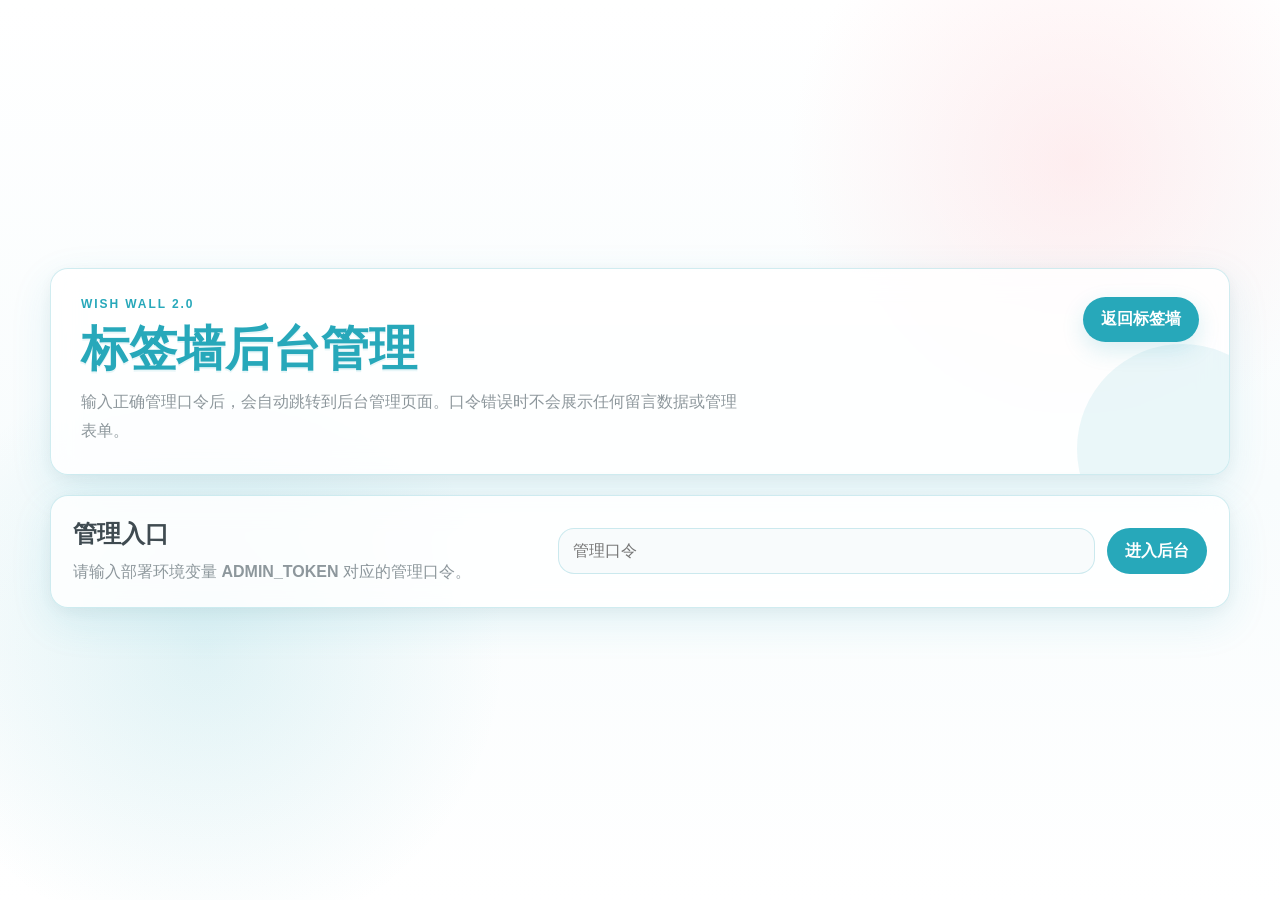
<file: admin-dashboard.html>
<!DOCTYPE html>
<html lang="zh-CN">
<head>
  <meta charset="UTF-8">
  <meta name="viewport" content="width=device-width, initial-scale=1.0">
  <meta name="robots" content="noindex,nofollow">
  <title>标签墙后台管理</title>
  <link rel="stylesheet" href="./admin.css">
</head>
<body>
  <main class="admin-shell admin-layout">
    <aside class="admin-sidebar">
      <div class="sidebar-brand">
        <p class="eyebrow">Wish Wall 2.0</p>
        <strong>后台控制台</strong>
      </div>
      <nav class="sidebar-menu" aria-label="后台菜单">
        <button class="sidebar-menu-btn active" type="button" data-panel="wishesPanel">留言管理</button>
        <button class="sidebar-menu-btn" type="button" data-panel="securityPanel">安全管理</button>
      </nav>
      <div class="sidebar-actions">
        <a class="home-link" href="./index.html">返回标签墙</a>
        <button class="logout-btn" id="logoutBtn" type="button">退出后台</button>
      </div>
    </aside>

    <div class="admin-content">
      <section class="hero-panel">
        <div>
          <p class="eyebrow">Dashboard</p>
          <h1 id="panelTitle">留言管理</h1>
          <p class="hero-copy" id="panelDesc">审核留言、隐藏不合适内容、更新心愿状态，把这面墙照顾得干净又有生命力。</p>
        </div>
      </section>

      <section class="dashboard admin-panel active" id="wishesPanel">
        <div class="toolbar">
          <div class="stats-grid">
            <article class="stat-card">
              <span>全部留言</span>
              <strong id="statTotal">0</strong>
            </article>
            <article class="stat-card">
              <span>公开显示</span>
              <strong id="statApproved">0</strong>
            </article>
            <article class="stat-card">
              <span>已隐藏</span>
              <strong id="statHidden">0</strong>
            </article>
            <article class="stat-card">
              <span>已达成</span>
              <strong id="statDone">0</strong>
            </article>
          </div>

          <div class="filters">
            <input id="searchInput" type="search" placeholder="搜索内容 / 昵称">
            <select id="statusFilter" aria-label="筛选状态">
              <option value="all">全部状态</option>
              <option value="approved">公开显示</option>
              <option value="hidden">已隐藏</option>
              <option value="doing">进行中</option>
              <option value="done">已达成</option>
            </select>
            <button id="refreshBtn" type="button">刷新</button>
          </div>
        </div>

        <div class="admin-list" id="wishList" aria-live="polite"></div>
        <div class="empty-state" id="emptyState" hidden>
          <h2>没有匹配的留言</h2>
          <p>换一个筛选条件试试，或者刷新一下后台数据。</p>
        </div>
      </section>

      <section class="admin-panel security-panel" id="securityPanel">
        <form class="security-form" id="securityForm">
          <article class="setting-card">
            <div>
              <h2>记录 IP</h2>
              <p>开启后，新留言会保存访问者明文 IP，并可在留言详情里查看。</p>
            </div>
            <label class="switch-control">
              <input id="recordIp" type="checkbox">
              <span class="switch-track" aria-hidden="true"></span>
              <span class="switch-text">记录 IP</span>
            </label>
          </article>

          <article class="setting-card">
            <div>
              <h2>留言限制</h2>
              <p>按明文 IP 统计每日留言次数，适合防止刷屏。</p>
            </div>
            <div class="setting-fields">
              <label class="switch-control">
                <input id="dailyLimitEnabled" type="checkbox">
                <span class="switch-track" aria-hidden="true"></span>
                <span class="switch-text">开启每日限制</span>
              </label>
              <label>
                每个 IP 每日最多留言
                <input id="dailyLimitCount" type="number" min="1" max="1000" value="5">
              </label>
            </div>
          </article>

          <article class="setting-card">
            <div>
              <h2>验证码</h2>
              <p>可接入 Cloudflare Turnstile、hCaptcha、reCAPTCHA 等兼容 siteverify 的验证 API。</p>
            </div>
            <div class="setting-fields wide">
              <label class="switch-control">
                <input id="captchaEnabled" type="checkbox">
                <span class="switch-track" aria-hidden="true"></span>
                <span class="switch-text">开启验证码</span>
              </label>
              <label>
                Site Key / 前台标识
                <input id="captchaSiteKey" placeholder="例如 0x4AAAA...">
              </label>
              <label>
                Secret Key
                <input id="captchaSecret" type="password" placeholder="验证码服务的 secret">
              </label>
              <label>
                验证 API
                <input id="captchaVerifyUrl" placeholder="https://challenges.cloudflare.com/turnstile/v0/siteverify">
              </label>
              <label>
                前台提示文字
                <input id="captchaHelp" placeholder="请完成验证码后填写 Token">
              </label>
            </div>
          </article>

          <div class="security-actions">
            <button id="saveSecurityBtn" type="submit">保存安全设置</button>
            <button class="quiet-btn" id="reloadSecurityBtn" type="button">重新读取</button>
          </div>
        </form>
      </section>
    </div>
  </main>

  <template id="wishAdminTemplate">
    <article class="admin-card">
      <div class="card-main">
        <div class="card-topline">
          <span class="type-pill"></span>
          <span class="visibility-pill"></span>
          <time></time>
        </div>
        <textarea class="content-input" maxlength="200" aria-label="留言内容"></textarea>
        <div class="meta-row">
          <label>
            昵称
            <input class="nickname-input" maxlength="20">
          </label>
          <label>
            分类
            <select class="type-input">
              <option value="love">Love</option>
              <option value="wish">心愿</option>
              <option value="feedback">反馈</option>
            </select>
          </label>
          <label>
            颜色
            <select class="color-input">
              <option value="green">绿色</option>
              <option value="yellow">黄色</option>
              <option value="purple">紫色</option>
              <option value="pink">粉色</option>
              <option value="blue">蓝色</option>
              <option value="orange">橙色</option>
            </select>
          </label>
          <label>
            状态
            <select class="status-input">
              <option value="">无</option>
              <option value="doing">进行中</option>
              <option value="done">已达成</option>
            </select>
          </label>
        </div>
      </div>

      <div class="card-extra">
        <label>
          达成备注
          <textarea class="done-note-input" maxlength="300" placeholder="例如：已经帮你完成啦"></textarea>
        </label>
        <label>
          达成图片 URL
          <input class="done-image-input" placeholder="https://...">
        </label>
        <label>
          AI 回复
          <textarea class="ai-reply-input" maxlength="500" placeholder="给这条留言一段温柔回应"></textarea>
        </label>
      </div>

      <div class="card-actions">
        <button class="toggle-approve-btn" type="button"></button>
        <button class="save-btn" type="button">保存修改</button>
        <button class="detail-btn" type="button">详细</button>
        <button class="delete-btn" type="button">删除</button>
      </div>
    </article>
  </template>

  <div class="toast" id="toast"></div>
  <script src="./admin-dashboard.js"></script>
</body>
</html>
</file>
<file: admin.css>
:root {
  --bg: #fff;
  --paper: rgba(255, 255, 255, 0.82);
  --paper-soft: #f8fbfc;
  --ink: #3f4b51;
  --muted: #8d979c;
  --line: rgba(42, 170, 188, 0.22);
  --accent: #27a8ba;
  --accent-dark: #168799;
  --danger: #c94b4b;
  --success: #2e7d32;
  --shadow: 0 14px 42px rgba(39, 168, 186, 0.12), 0 4px 18px rgba(0, 0, 0, 0.05);
  font-family: "Microsoft YaHei", "PingFang SC", "Segoe UI", sans-serif;
}

* {
  box-sizing: border-box;
}

body {
  min-height: 100vh;
  margin: 0;
  color: var(--ink);
  background:
    radial-gradient(circle at 16% 72%, rgba(39, 168, 186, 0.13), transparent 24%),
    radial-gradient(circle at 84% 18%, rgba(255, 205, 210, 0.34), transparent 22%),
    linear-gradient(180deg, #ffffff 0%, #f8fcfd 54%, #ffffff 100%);
}

button,
input,
select,
textarea {
  font: inherit;
}

button {
  cursor: pointer;
}

.admin-shell {
  width: min(1180px, calc(100% - 32px));
  margin: 0 auto;
  padding: 32px 0 56px;
}

.admin-layout {
  display: grid;
  grid-template-columns: 230px minmax(0, 1fr);
  gap: 20px;
  align-items: start;
}

.admin-content {
  min-width: 0;
}

.gate-shell {
  min-height: 100vh;
  display: grid;
  align-content: center;
}

.hero-panel,
.login-panel,
.admin-sidebar,
.toolbar,
.admin-card,
.empty-state,
.setting-card {
  border: 1px solid var(--line);
  border-radius: 18px;
  background: var(--paper);
  box-shadow: var(--shadow);
  backdrop-filter: blur(14px);
}

.admin-sidebar {
  position: sticky;
  top: 24px;
  padding: 18px;
}

.sidebar-brand strong {
  display: block;
  color: var(--accent);
  font-size: 22px;
  line-height: 1.2;
}

.sidebar-menu {
  display: grid;
  gap: 8px;
  margin: 22px 0;
}

.sidebar-menu-btn {
  width: 100%;
  padding: 12px 14px;
  border: 1px solid transparent;
  border-radius: 14px;
  background: transparent;
  color: var(--muted);
  font-weight: 700;
  text-align: left;
  transition: all 0.2s ease;
}

.sidebar-menu-btn:hover,
.sidebar-menu-btn.active {
  border-color: var(--line);
  background: rgba(39, 168, 186, 0.1);
  color: var(--accent);
}

.sidebar-actions {
  display: grid;
  gap: 10px;
}

.sidebar-actions .home-link,
.logout-btn {
  width: 100%;
  min-height: 44px;
}

.hero-panel {
  display: flex;
  align-items: flex-start;
  justify-content: space-between;
  gap: 24px;
  padding: 28px 30px;
  overflow: hidden;
  position: relative;
}

.hero-panel::after {
  content: "";
  position: absolute;
  right: -58px;
  bottom: -80px;
  width: 210px;
  height: 210px;
  border-radius: 50%;
  background: rgba(39, 168, 186, 0.09);
}

.eyebrow {
  margin: 0 0 10px;
  color: var(--accent);
  font-size: 12px;
  font-weight: 800;
  letter-spacing: 0.16em;
  text-transform: uppercase;
}

h1,
h2,
p {
  margin-top: 0;
}

h1 {
  max-width: 620px;
  margin-bottom: 12px;
  color: var(--accent);
  font-size: clamp(30px, 5vw, 48px);
  line-height: 1.15;
  text-shadow: 0 2px 0 rgba(39, 168, 186, 0.1);
}

.hero-copy {
  max-width: 660px;
  margin-bottom: 0;
  color: var(--muted);
  font-size: 16px;
  line-height: 1.8;
}

.home-link,
.logout-btn,
.login-form button,
.filters button,
.security-actions button,
.card-actions button {
  position: relative;
  z-index: 1;
  border: 0;
  border-radius: 999px;
  background: var(--accent);
  color: white;
  text-decoration: none;
  font-weight: 700;
  transition: transform 0.2s ease, box-shadow 0.2s ease, background 0.2s ease;
}

.home-link {
  display: inline-flex;
  align-items: center;
  justify-content: center;
  flex: 0 0 auto;
  padding: 12px 18px;
  box-shadow: 0 8px 22px rgba(39, 168, 186, 0.18);
}

.logout-btn {
  border: 1px solid rgba(201, 75, 75, 0.24);
  border-radius: 999px;
  background: rgba(201, 75, 75, 0.08);
  color: var(--danger);
  font-weight: 800;
  box-shadow: none;
}

.home-link:hover,
.logout-btn:hover,
.login-form button:hover,
.filters button:hover,
.security-actions button:hover,
.card-actions button:hover {
  background: var(--accent-dark);
  transform: translateY(-1px);
}

.logout-btn:hover {
  background: rgba(201, 75, 75, 0.14);
  color: #a83b3b;
  box-shadow: 0 8px 22px rgba(201, 75, 75, 0.12);
}

.login-panel {
  display: grid;
  grid-template-columns: 1fr 1.4fr;
  gap: 22px;
  margin-top: 20px;
  padding: 22px;
}

.gate-panel {
  align-items: center;
}

.login-panel h2,
.empty-state h2 {
  margin-bottom: 8px;
}

.login-panel p,
.empty-state p {
  margin-bottom: 0;
  color: var(--muted);
  line-height: 1.7;
}

.login-error {
  display: none;
  margin-top: 10px;
  color: var(--danger) !important;
  font-weight: 800;
}

.login-error.show {
  display: block;
}

.login-form {
  display: flex;
  align-items: center;
  gap: 12px;
}

.login-form input,
.filters input,
.filters select,
.meta-row input,
.meta-row select,
.setting-fields input,
.card-extra input,
.card-extra textarea,
.content-input {
  width: 100%;
  border: 1px solid var(--line);
  border-radius: 16px;
  outline: none;
  background: var(--paper-soft);
  color: var(--ink);
  transition: border-color 0.2s ease, box-shadow 0.2s ease;
}

.login-form input,
.filters input,
.filters select {
  min-height: 46px;
  padding: 0 14px;
}

.login-form input:focus,
.filters input:focus,
.filters select:focus,
.meta-row input:focus,
.meta-row select:focus,
.setting-fields input:focus,
.card-extra input:focus,
.card-extra textarea:focus,
.content-input:focus {
  border-color: rgba(39, 168, 186, 0.5);
  box-shadow: 0 0 0 4px rgba(39, 168, 186, 0.09);
}

.login-form button,
.filters button {
  min-height: 46px;
  padding: 0 18px;
  white-space: nowrap;
}

.dashboard {
  margin-top: 22px;
}

.toolbar {
  padding: 16px;
}

.stats-grid {
  display: grid;
  grid-template-columns: repeat(4, 1fr);
  gap: 12px;
}

.stat-card {
  padding: 16px;
  border: 1px solid rgba(42, 170, 188, 0.12);
  border-radius: 14px;
  background: rgba(248, 251, 252, 0.78);
}

.stat-card span {
  display: block;
  color: var(--muted);
  font-size: 12px;
}

.stat-card strong {
  display: block;
  margin-top: 8px;
  color: var(--accent);
  font-size: 30px;
  line-height: 1;
}

.filters {
  display: grid;
  grid-template-columns: minmax(180px, 1fr) 150px auto;
  gap: 10px;
  margin-top: 14px;
}

.quiet-btn {
  background: rgba(36, 50, 53, 0.12);
  color: var(--ink);
}

.admin-panel {
  display: none;
}

.admin-panel.active {
  display: block;
}

.admin-list {
  display: grid;
  gap: 16px;
  margin-top: 18px;
}

.admin-card {
  display: grid;
  grid-template-columns: minmax(0, 1.25fr) minmax(280px, 0.9fr) 130px;
  gap: 16px;
  padding: 18px;
  position: relative;
  overflow: hidden;
}

.admin-card::before {
  content: "";
  position: absolute;
  top: 0;
  left: 0;
  width: 7px;
  height: 100%;
  background: linear-gradient(180deg, #c8e6c9, #bbdefb);
}

.card-topline {
  display: flex;
  align-items: center;
  gap: 8px;
  margin-bottom: 12px;
  color: var(--muted);
  font-size: 12px;
}

.card-main,
.card-extra,
.card-actions {
  position: relative;
  z-index: 1;
}

.type-pill,
.visibility-pill {
  display: inline-flex;
  align-items: center;
  border-radius: 999px;
  padding: 5px 10px;
  font-weight: 800;
}

.type-pill {
  background: rgba(39, 168, 186, 0.1);
  color: var(--accent);
}

.visibility-pill {
  background: rgba(59, 138, 95, 0.12);
  color: var(--success);
}

.visibility-pill.hidden {
  background: rgba(201, 75, 75, 0.12);
  color: var(--danger);
}

.content-input {
  min-height: 94px;
  padding: 14px;
  resize: vertical;
  line-height: 1.7;
  background:
    linear-gradient(rgba(255, 255, 255, 0.78), rgba(255, 255, 255, 0.78)),
    linear-gradient(180deg, transparent 31px, rgba(39, 168, 186, 0.08) 32px);
  background-size: auto, 100% 32px;
}

.meta-row {
  display: grid;
  grid-template-columns: repeat(4, minmax(0, 1fr));
  gap: 10px;
  margin-top: 12px;
}

label {
  display: grid;
  gap: 6px;
  color: var(--muted);
  font-size: 12px;
  font-weight: 700;
}

.meta-row input,
.meta-row select,
.setting-fields input,
.card-extra input,
.card-extra textarea {
  min-height: 40px;
  padding: 9px 11px;
}

.card-extra {
  display: grid;
  gap: 10px;
}

.card-extra textarea {
  min-height: 74px;
  resize: vertical;
  line-height: 1.6;
}

.card-actions {
  display: flex;
  flex-direction: column;
  gap: 10px;
}

.card-actions button {
  min-height: 40px;
  padding: 0 14px;
}

.card-actions .toggle-approve-btn.hide {
  background: #d1842f;
}

.card-actions .detail-btn {
  background: rgba(39, 168, 186, 0.1);
  color: var(--accent);
  border: 1px solid rgba(39, 168, 186, 0.24);
}

.card-actions .detail-btn:hover {
  background: rgba(39, 168, 186, 0.16);
  color: var(--accent-dark);
  box-shadow: none;
}

.card-actions .delete-btn {
  background: transparent;
  color: var(--danger);
  border: 1px solid rgba(201, 75, 75, 0.35);
}

.card-actions .delete-btn:hover {
  background: rgba(201, 75, 75, 0.1);
  box-shadow: none;
}

.empty-state {
  margin-top: 18px;
  padding: 46px 20px;
  text-align: center;
}

.security-panel {
  margin-top: 22px;
}

.security-form {
  display: grid;
  gap: 16px;
}

.setting-card {
  display: grid;
  grid-template-columns: minmax(220px, 0.8fr) minmax(0, 1.2fr);
  gap: 18px;
  padding: 20px;
}

.setting-card h2 {
  margin-bottom: 8px;
  color: var(--accent);
}

.setting-card p {
  margin-bottom: 0;
  color: var(--muted);
  line-height: 1.7;
}

.setting-fields {
  display: grid;
  gap: 12px;
}

.setting-fields.wide {
  grid-template-columns: repeat(2, minmax(0, 1fr));
}

.setting-fields.wide .switch-control,
.setting-fields.wide label:last-child {
  grid-column: 1 / -1;
}

.switch-control {
  --switch-w: 54px;
  --switch-h: 30px;
  display: inline-flex;
  align-items: center;
  justify-content: flex-start;
  gap: 12px;
  color: var(--ink);
  font-size: 14px;
  cursor: pointer;
  user-select: none;
}

.switch-control input {
  position: absolute;
  opacity: 0;
  pointer-events: none;
}

.switch-track {
  position: relative;
  width: var(--switch-w);
  height: var(--switch-h);
  flex: 0 0 var(--switch-w);
  border: 1px solid rgba(42, 170, 188, 0.2);
  border-radius: 999px;
  background: #e9f3f5;
  box-shadow: inset 0 2px 6px rgba(63, 75, 81, 0.08);
  transition: background 0.2s ease, border-color 0.2s ease, box-shadow 0.2s ease;
}

.switch-track::after {
  content: "";
  position: absolute;
  top: 3px;
  left: 3px;
  width: 22px;
  height: 22px;
  border-radius: 50%;
  background: #fff;
  box-shadow: 0 3px 10px rgba(63, 75, 81, 0.18);
  transition: transform 0.22s ease;
}

.switch-control input:checked + .switch-track {
  border-color: rgba(39, 168, 186, 0.56);
  background: linear-gradient(135deg, var(--accent), #5ec9d7);
  box-shadow: 0 8px 18px rgba(39, 168, 186, 0.18);
}

.switch-control input:checked + .switch-track::after {
  transform: translateX(24px);
}

.switch-control input:focus-visible + .switch-track {
  box-shadow: 0 0 0 4px rgba(39, 168, 186, 0.14);
}

.switch-text {
  color: var(--ink);
  font-weight: 800;
}

.security-actions {
  display: flex;
  gap: 10px;
  justify-content: flex-end;
}

.security-actions button {
  min-height: 44px;
  padding: 0 18px;
}

.toast {
  position: fixed;
  left: 50%;
  bottom: 28px;
  z-index: 10;
  max-width: calc(100% - 32px);
  padding: 11px 18px;
  border-radius: 999px;
  background: rgba(36, 50, 53, 0.92);
  color: #fff;
  opacity: 0;
  pointer-events: none;
  transform: translateX(-50%) translateY(12px);
  transition: opacity 0.25s ease, transform 0.25s ease;
}

.toast.show {
  opacity: 1;
  transform: translateX(-50%) translateY(0);
}

@media (max-width: 940px) {
  .admin-layout {
    grid-template-columns: 1fr;
  }

  .admin-sidebar {
    position: static;
  }

  .sidebar-menu,
  .sidebar-actions {
    grid-template-columns: repeat(2, minmax(0, 1fr));
  }

  .login-panel,
  .admin-card,
  .setting-card {
    grid-template-columns: 1fr;
  }

  .card-actions {
    flex-direction: row;
    flex-wrap: wrap;
  }
}

@media (max-width: 720px) {
  .admin-shell {
    width: min(100% - 20px, 1180px);
    padding-top: 10px;
  }

  .hero-panel {
    display: block;
    padding: 24px;
  }

  .home-link {
    display: inline-flex;
    margin-top: 18px;
  }

  .login-form,
  .filters {
    grid-template-columns: 1fr;
    display: grid;
  }

  .stats-grid,
  .meta-row,
  .setting-fields.wide {
    grid-template-columns: repeat(2, minmax(0, 1fr));
  }
}

@media (max-width: 460px) {
  .stats-grid,
  .meta-row,
  .setting-fields.wide,
  .sidebar-menu,
  .sidebar-actions {
    grid-template-columns: 1fr;
  }
}
</file>
